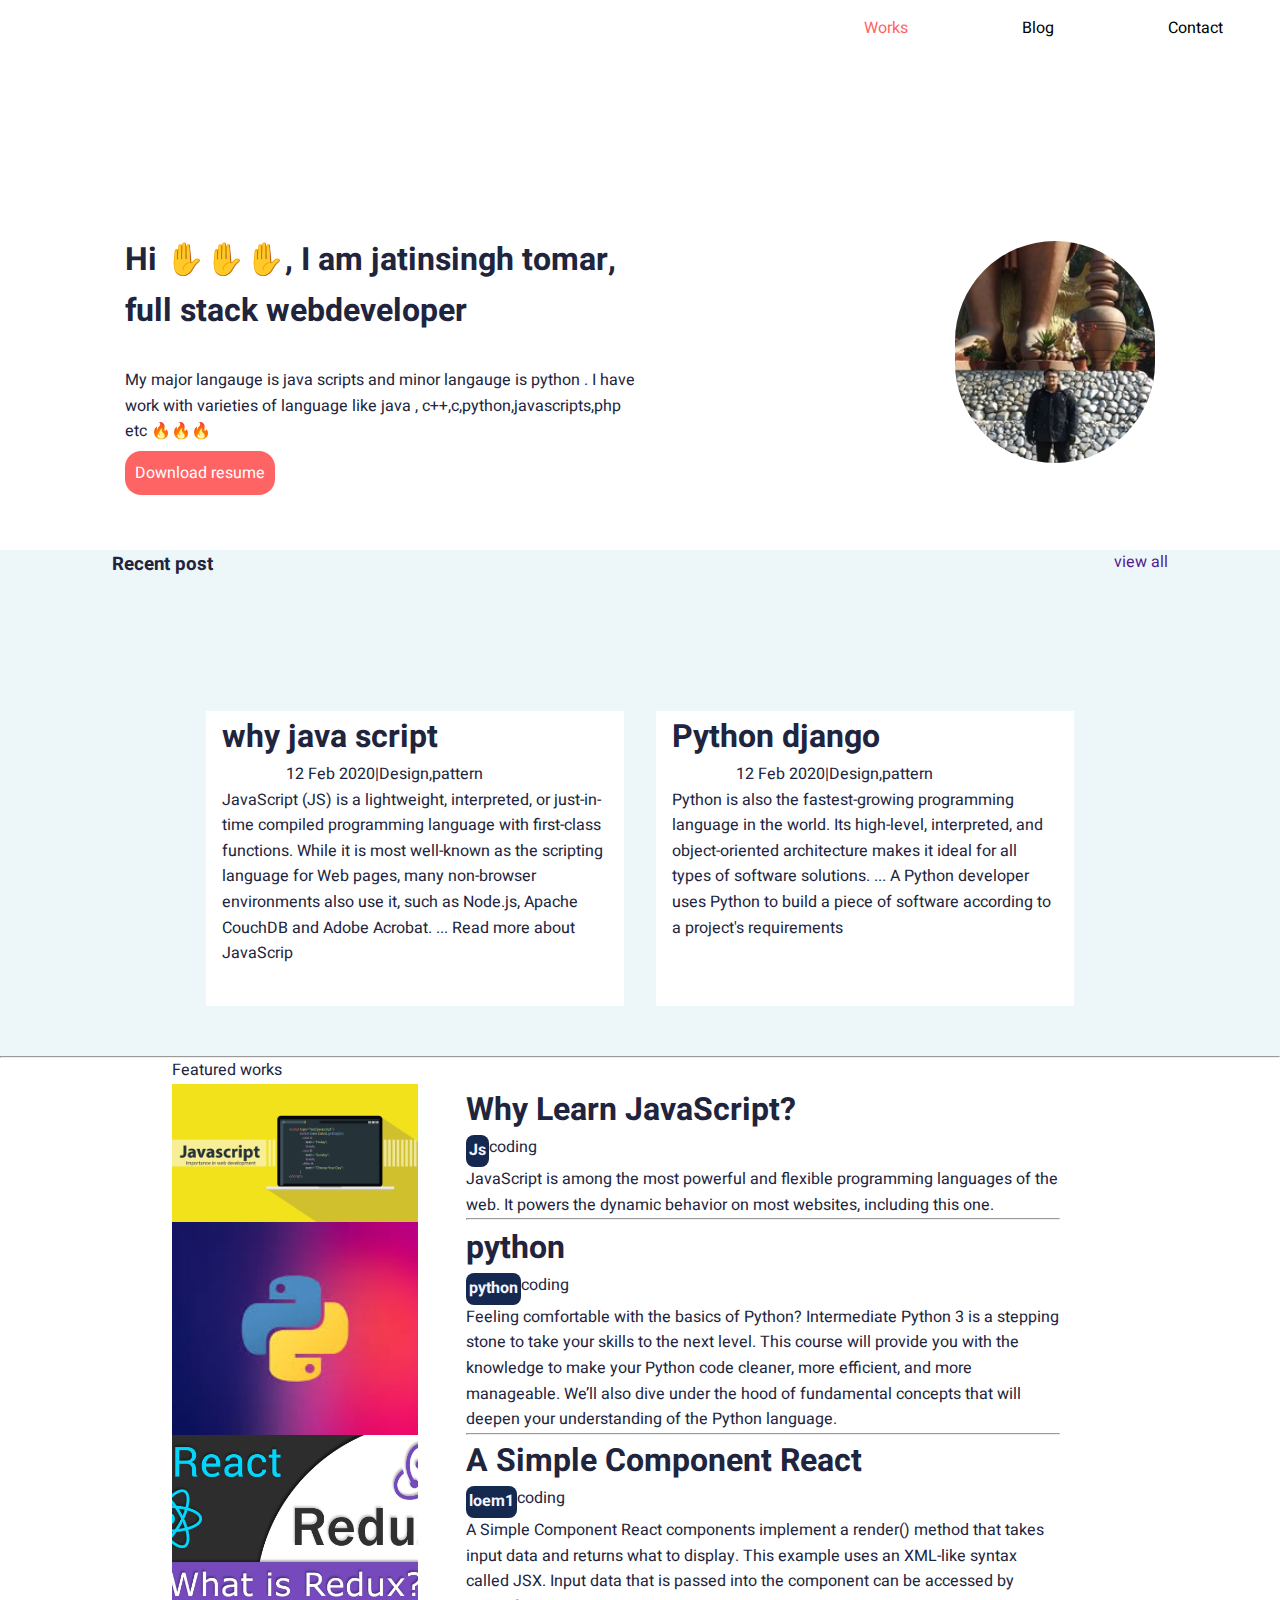
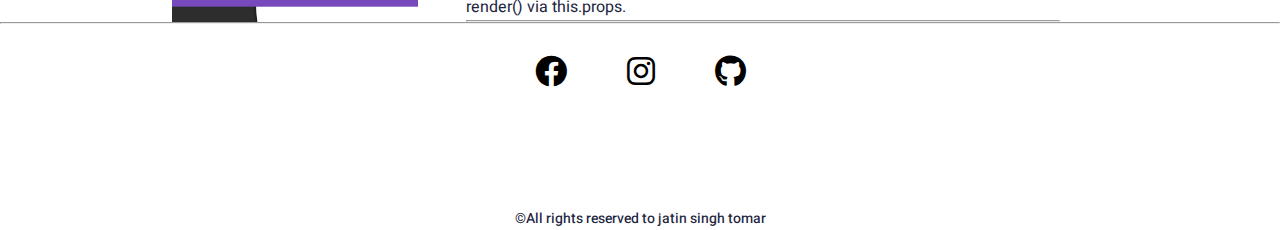
<file: index.html>
<!DOCTYPE html>
<html lang="en">
  <head>
    <meta charset="UTF-8" />
    <meta http-equiv="X-UA-Compatible" content="IE=edge" />
    <meta name="viewport" content="width=device-width, initial-scale=1.0" />

    <link rel="stylesheet" href="./scss/style.css" />
    <title>jatinPortfolio</title>
    <link
      rel="stylesheet"
      href="https://cdnjs.cloudflare.com/ajax/libs/font-awesome/6.0.0/css/all.min.css"
      integrity="sha512-9usAa10IRO0HhonpyAIVpjrylPvoDwiPUiKdWk5t3PyolY1cOd4DSE0Ga+ri4AuTroPR5aQvXU9xC6qOPnzFeg=="
      crossorigin="anonymous"
      referrerpolicy="no-referrer"
    />
  </head>
  <body>
    <h1 id="active"><i class="fas fa-bars"></i></h1>
    <ul id="disable">
      <li><a href="./service.html" class="active-link">Works</a></li>
      <li><a href="./Blog.html">Blog</a></li>
      <li><a href="./contact.html">Contact</a></li>
      <li id="times"><i class="fas fa-times"></i></li>
    </ul>
    <section id="hearo">
      <nav id="hearo-wrapper">
        <div class="text">
          <h1>Hi ✋✋✋, I am jatinsingh tomar, full stack webdeveloper</h1>
          <p>
            My major langauge is java scripts and minor langauge is python . I
            have work with varieties of language like java ,
            c++,c,python,javascripts,php etc 🔥🔥🔥
          </p>
          <a href="" class="cta">Download resume</a>
        </div>

        <img src="./img/profile-pic.jpg" alt="" width="200px" />
      </nav>
    </section>

    <section class="posts">
      <div class="heading">
        <h3>Recent post</h3>
        <a href="">view all</a>
      </div>

      <div class="card-wrapper">
        <div class="card">
          <h1>why java script</h1>
          <span>12 Feb 2020|Design,pattern </span>
          <p>
            JavaScript (JS) is a lightweight, interpreted, or just-in-time
            compiled programming language with first-class functions. While it
            is most well-known as the scripting language for Web pages, many
            non-browser environments also use it, such as Node.js, Apache
            CouchDB and Adobe Acrobat. ... Read more about JavaScrip
          </p>
        </div>
        <div class="card">
          <h1>Python django</h1>
          <span>12 Feb 2020|Design,pattern </span>
          <p>
            Python is also the fastest-growing programming language in the
            world. Its high-level, interpreted, and object-oriented architecture
            makes it ideal for all types of software solutions. ... A Python
            developer uses Python to build a piece of software according to a
            project's requirements
          </p>
        </div>
      </div>
    </section>
    <hr />
    <section id="feture-box">
      <div class="feture-wrapper">
        <span>Featured works</span>
        <div class="card">
          <img src="./img/1.jpg" alt="" />

          <div class="text-content">
            <h1>Why Learn JavaScript?</h1>
            <div class="title">
              <div class="sub-title">
                <h4>Js</h4>
              </div>
              <span>coding</span>
            </div>
            <p>
              JavaScript is among the most powerful and flexible programming
              languages of the web. It powers the dynamic behavior on most
              websites, including this one.
            </p>
            <hr />
          </div>
        </div>
        <div class="card">
          <img src="./img/2.jpg" alt="" />

          <div class="text-content">
            <h1>python</h1>
            <div class="title">
              <div class="sub-title">
                <h4>python</h4>
              </div>
              <span>coding</span>
            </div>
            <p>
              Feeling comfortable with the basics of Python? Intermediate Python
              3 is a stepping stone to take your skills to the next level. This
              course will provide you with the knowledge to make your Python
              code cleaner, more efficient, and more manageable. We’ll also dive
              under the hood of fundamental concepts that will deepen your
              understanding of the Python language.
            </p>
            <hr />
          </div>
        </div>
        <div class="card">
          <img src="./img/3.jpg" alt="" />

          <div class="text-content">
            <h1>A Simple Component React</h1>
            <div class="title">
              <div class="sub-title">
                <h4>loem1</h4>
              </div>
              <span>coding</span>
            </div>
            <p>
              A Simple Component React components implement a render() method
              that takes input data and returns what to display. This example
              uses an XML-like syntax called JSX. Input data that is passed into
              the component can be accessed by render() via this.props.
            </p>
            <hr />
          </div>
        </div>
      </div>
    </section>
    <hr />
    <footer>
      <ul>
        <li>
          <a href="https://www.facebook.com/singh.jatin.794"><i class="fab fa-facebook"></i></a>
        </li>
        <li>
          <a href="https://www.instagram.com/singh.jatin.794/?hl=en"><i class="fab fa-instagram"></i></a>
        </li>
        <li>
          <a href="https://github.com/jatinsinghnp"><i class="fab fa-github"></i></a>
        </li>
      </ul>
      <span>&copy;All rights reserved to jatin singh tomar</span>
    </footer>
  </body>

  <script>
    const hamburger = document.querySelector("#active");
    const wrong = document.querySelector("#times");
    const ul = document.querySelector("#disable");
    if (window.innerWidth <= 400) {
      hamburger.addEventListener("click", () => {
        ul.style.display = "flex";
        hamburger.style.display = "none";
      });
      wrong.addEventListener("click", () => {
        ul.style.display = "none";
        hamburger.style.display = "block";
      });
    }
  </script>
</html>
</file>
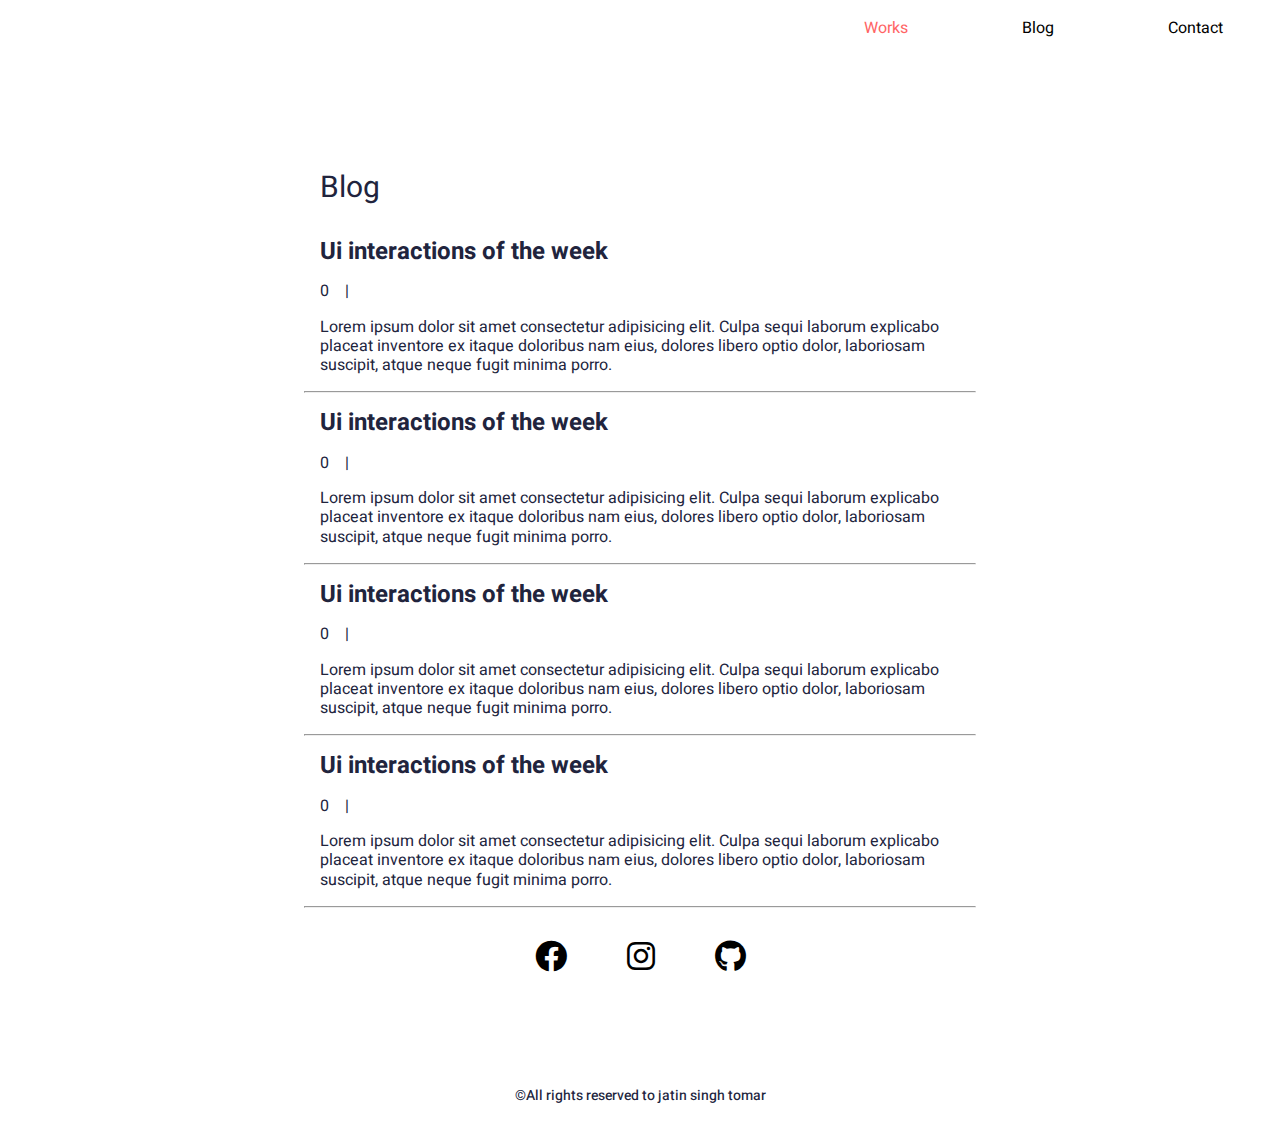
<file: Blog.html>
<!DOCTYPE html>
<html lang="en">
  <head>
    <meta charset="UTF-8" />
    <meta http-equiv="X-UA-Compatible" content="IE=edge" />
    <meta name="viewport" content="width=device-width, initial-scale=1.0" />
    <title>Document</title>
    <link rel="stylesheet" href="./scss/style.css" />

    <link
      rel="stylesheet"
      href="https://cdnjs.cloudflare.com/ajax/libs/font-awesome/6.0.0/css/all.min.css"
      integrity="sha512-9usAa10IRO0HhonpyAIVpjrylPvoDwiPUiKdWk5t3PyolY1cOd4DSE0Ga+ri4AuTroPR5aQvXU9xC6qOPnzFeg=="
      crossorigin="anonymous"
      referrerpolicy="no-referrer"
    />
  </head>
  <body>
    <h1 id="active"><i class="fas fa-bars"></i></h1>

    <ul id="disable">
      <li><a href="./service.html" class="active-link">Works</a></li>
      <li><a href="./Blog.html">Blog</a></li>
      <li><a href="./contact.html">Contact</a></li>
      <li id="times"><i class="fas fa-times"></i></li>
    </ul>

    <div class="blog-area">
      <div class="blog-content">
        <h2>Blog</h2>
        <h1>Ui interactions of the week</h1>
        <span>0</span>|
        <p>
          Lorem ipsum dolor sit amet consectetur adipisicing elit. Culpa sequi
          laborum explicabo placeat inventore ex itaque doloribus nam eius,
          dolores libero optio dolor, laboriosam suscipit, atque neque fugit
          minima porro.
        </p>
        <hr />
      </div>
      <div class="blog-content">
        <h1>Ui interactions of the week</h1>
        <span>0</span>|
        <p>
          Lorem ipsum dolor sit amet consectetur adipisicing elit. Culpa sequi
          laborum explicabo placeat inventore ex itaque doloribus nam eius,
          dolores libero optio dolor, laboriosam suscipit, atque neque fugit
          minima porro.
        </p>
        <hr />
      </div>
      <div class="blog-content">
        <h1>Ui interactions of the week</h1>
        <span>0</span>|
        <p>
          Lorem ipsum dolor sit amet consectetur adipisicing elit. Culpa sequi
          laborum explicabo placeat inventore ex itaque doloribus nam eius,
          dolores libero optio dolor, laboriosam suscipit, atque neque fugit
          minima porro.
        </p>
        <hr />
      </div>
      <div class="blog-content">
        <h1>Ui interactions of the week</h1>
        <span>0</span>|
        <p>
          Lorem ipsum dolor sit amet consectetur adipisicing elit. Culpa sequi
          laborum explicabo placeat inventore ex itaque doloribus nam eius,
          dolores libero optio dolor, laboriosam suscipit, atque neque fugit
          minima porro.
        </p>
        <hr />
      </div>
      <footer>
        <ul>
          <li>
            <a href="https://www.facebook.com/singh.jatin.794"
              ><i class="fab fa-facebook"></i
            ></a>
          </li>
          <li>
            <a href="https://www.instagram.com/singh.jatin.794/?hl=en"
              ><i class="fab fa-instagram"></i
            ></a>
          </li>
          <li>
            <a href="https://github.com/jatinsinghnp"
              ><i class="fab fa-github"></i
            ></a>
          </li>
        </ul>
        <span>&copy;All rights reserved to jatin singh tomar</span>
      </footer>
    </div>
  </body>
  <script>
    const hamburger = document.querySelector("#active");
    const wrong = document.querySelector("#times");
    const ul = document.querySelector("#disable");
    if (window.innerWidth <= 400) {
      hamburger.addEventListener("click", () => {
        ul.style.display = "flex";
        hamburger.style.display = "none";
      });
      wrong.addEventListener("click", () => {
        ul.style.display = "none";
        hamburger.style.display = "block";
      });
    }
  </script>
</html>
</file>
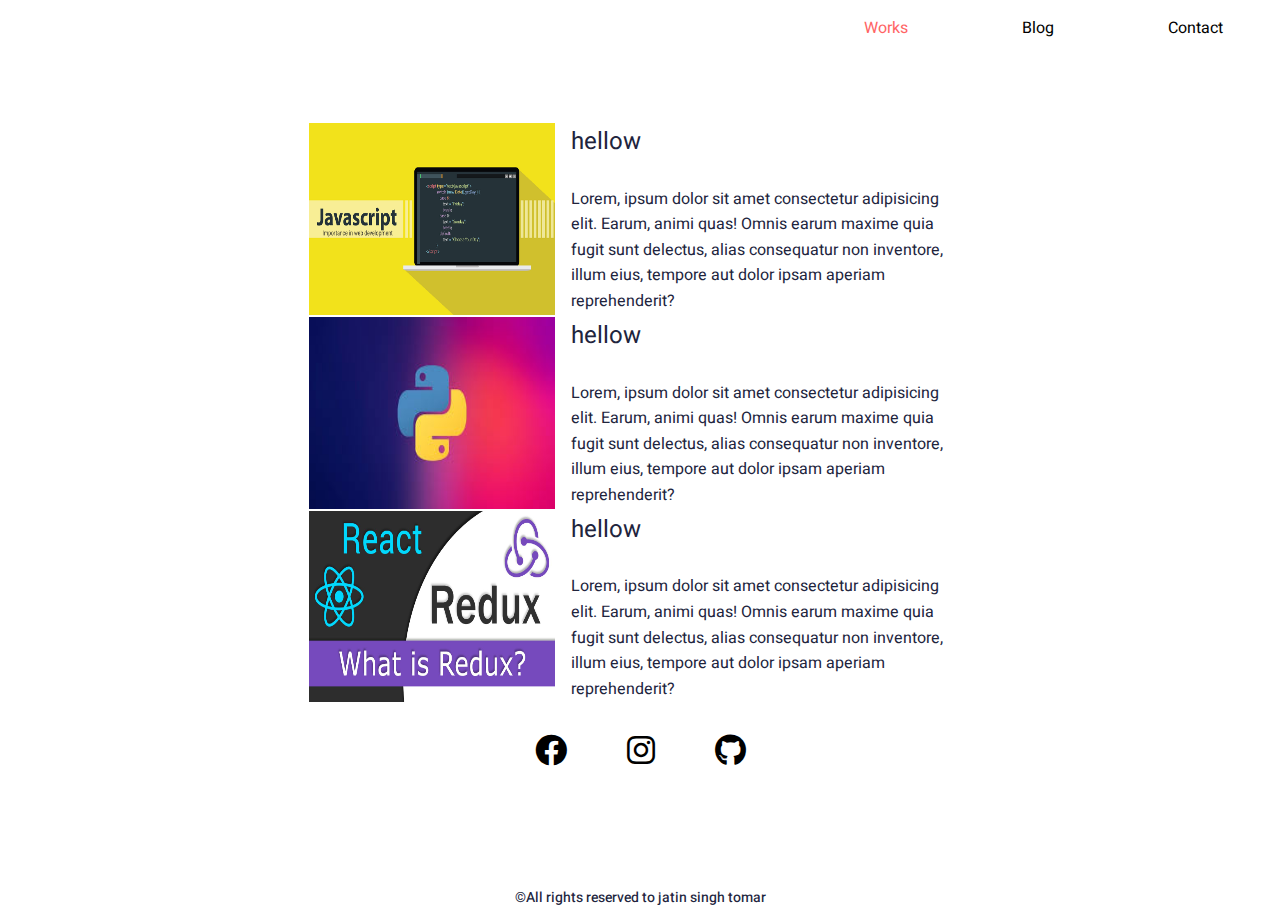
<file: service.html>
<!DOCTYPE html>
<html lang="en">
  <head>
    <meta charset="UTF-8" />
    <meta http-equiv="X-UA-Compatible" content="IE=edge" />
    <meta name="viewport" content="width=device-width, initial-scale=1.0" />
    <title>Document</title>
    <link rel="stylesheet" href="./scss/style.css" />

    <link
      rel="stylesheet"
      href="https://cdnjs.cloudflare.com/ajax/libs/font-awesome/6.0.0/css/all.min.css"
      integrity="sha512-9usAa10IRO0HhonpyAIVpjrylPvoDwiPUiKdWk5t3PyolY1cOd4DSE0Ga+ri4AuTroPR5aQvXU9xC6qOPnzFeg=="
      crossorigin="anonymous"
      referrerpolicy="no-referrer"
    />
  </head>
  <body>
    <h1 id="active"><i class="fas fa-bars"></i></h1>

    <ul id="disable">
      <li><a href="./service.html" class="active-link">Works</a></li>
      <li><a href="./Blog.html">Blog</a></li>
      <li><a href="./contact.html">Contact</a></li>
      <li id="times"><i class="fas fa-times"></i></li>
    </ul>

    <div class="container">
      <div class="card-services">
        <img src="./img/1.jpg" alt="" />
        <div class="card-content">
          <h2>hellow</h2>
          <div class="subtitle"><span></span> <span></span></div>
          <p>
            Lorem, ipsum dolor sit amet consectetur adipisicing elit. Earum,
            animi quas! Omnis earum maxime quia fugit sunt delectus, alias
            consequatur non inventore, illum eius, tempore aut dolor ipsam
            aperiam reprehenderit?
          </p>
        </div>
      </div>
      <div class="card-services">
        <img src="./img/2.jpg" alt="" />
        <div class="card-content">
          <h2>hellow</h2>
          <div class="subtitle"><span></span> <span></span></div>
          <p>
            Lorem, ipsum dolor sit amet consectetur adipisicing elit. Earum,
            animi quas! Omnis earum maxime quia fugit sunt delectus, alias
            consequatur non inventore, illum eius, tempore aut dolor ipsam
            aperiam reprehenderit?
          </p>
        </div>
      </div>
      <div class="card-services">
        <img src="./img/3.jpg" alt="" />
        <div class="card-content">
          <h2>hellow</h2>
          <div class="subtitle"><span></span> <span></span></div>
          <p>
            Lorem, ipsum dolor sit amet consectetur adipisicing elit. Earum,
            animi quas! Omnis earum maxime quia fugit sunt delectus, alias
            consequatur non inventore, illum eius, tempore aut dolor ipsam
            aperiam reprehenderit?
          </p>
        </div>
      </div>
    </div>
    <footer>
      <ul>
        <li>
          <a href="https://www.facebook.com/singh.jatin.794"><i class="fab fa-facebook"></i></a>
        </li>
        <li>
          <a href="https://www.instagram.com/singh.jatin.794/?hl=en"><i class="fab fa-instagram"></i></a>
        </li>
        <li>
          <a href="https://github.com/jatinsinghnp"><i class="fab fa-github"></i></a>
        </li>
      </ul>
      <span>&copy;All rights reserved to jatin singh tomar</span>
    </footer>
  </body>
  <script>
    const hamburger = document.querySelector("#active");
    const wrong = document.querySelector("#times");
    const ul = document.querySelector("#disable");
    if (window.innerWidth <= 400) {
      hamburger.addEventListener("click", () => {
        ul.style.display = "flex";
        hamburger.style.display = "none";
      });
      wrong.addEventListener("click", () => {
        ul.style.display = "none";
        hamburger.style.display = "block";
      });
    }
  </script>
</html>
</file>
<file: scss/style.css>
@import url("https://fonts.googleapis.com/css2?family=Heebo:wght@100;300;500;700;900&display=swap");
* {
  padding: 0;
  margin: 0;
  -webkit-box-sizing: border-box;
          box-sizing: border-box;
}

:root {
  --color-main: #ffffff;
  --primary-color: #ff6464;
  --seconday--color: #00a8cc;
  --dark--color: #21243d;
  --light-color: #8695a4;
}

a {
  text-decoration: none;
}

body {
  font-family: "Heebo", sans-serif;
  background: var(--color-main);
  color: #21243d;
  line-height: 1.6;
  font-size: 16px;
}

#active {
  display: none;
}

#times {
  display: none;
}

ul {
  display: -webkit-box;
  display: -ms-flexbox;
  display: flex;
  -webkit-box-align: end;
      -ms-flex-align: end;
          align-items: flex-end;
  -webkit-box-pack: end;
      -ms-flex-pack: end;
          justify-content: flex-end;
  -ms-flex-wrap: wrap;
      flex-wrap: wrap;
  margin-bottom: 5rem;
}

ul li {
  margin-top: 1rem;
  list-style: none;
  padding: 0 57px;
}

ul li .active-link {
  color: var(--primary-color);
}

ul li a {
  color: #000;
  text-decoration: none;
}

ul li a:hover {
  background: #000;
  color: #ffff;
  -webkit-transition: all 2s ease-in-out;
  transition: all 2s ease-in-out;
}

#hearo #hearo-wrapper {
  display: -webkit-box;
  display: -ms-flexbox;
  display: flex;
  -ms-flex-wrap: wrap;
      flex-wrap: wrap;
  -webkit-box-pack: center;
      -ms-flex-pack: center;
          justify-content: center;
  -webkit-box-align: center;
      -ms-flex-align: center;
          align-items: center;
  margin-top: 10rem;
  margin-bottom: 3rem;
  -o-object-fit: cover;
     object-fit: cover;
  padding: 1rem;
}

#hearo #hearo-wrapper .text {
  max-width: 31.875rem;
  font-size: medium;
}

#hearo #hearo-wrapper .text h1 {
  padding: 1rem 0;
}

#hearo #hearo-wrapper .text p {
  padding: 1rem 0;
}

#hearo #hearo-wrapper .text .cta {
  width: 208px;
  background: var(--primary-color);
  color: #ffffff;
  padding: 10px;
  border-radius: 1em;
}

#hearo #hearo-wrapper img {
  border-radius: 10rem;
  margin-left: 20rem;
}

.posts {
  background: #edf7fa;
  display: -ms-grid;
  display: grid;
  -ms-grid-rows: minmax(2, 1fr);
      grid-template-rows: minmax(2, 1fr);
  grid-gap: 5rem;
}

.posts .heading {
  display: -webkit-box;
  display: -ms-flexbox;
  display: flex;
  -webkit-box-align: start;
      -ms-flex-align: start;
          align-items: flex-start;
  -webkit-box-pack: justify;
      -ms-flex-pack: justify;
          justify-content: space-between;
  -ms-flex-wrap: wrap;
      flex-wrap: wrap;
  margin: 0 7rem;
}

.posts .card-wrapper {
  display: -webkit-box;
  display: -ms-flexbox;
  display: flex;
  height: 396px;
  -webkit-box-align: center;
      -ms-flex-align: center;
          align-items: center;
  -webkit-box-pack: center;
      -ms-flex-pack: center;
          justify-content: center;
}

.posts .card-wrapper .card {
  background: var(--color-main);
  margin: 0 1rem;
  height: 295px;
  max-width: 26.125rem;
  font-size: medium;
  font-weight: 400;
}

.posts .card-wrapper .card h1 {
  padding: 0 1rem;
}

.posts .card-wrapper .card span {
  padding: 5rem;
}

.posts .card-wrapper .card p {
  padding: 0 1rem;
  line-height: 1.6;
}

#feture-box {
  display: -webkit-box;
  display: -ms-flexbox;
  display: flex;
  -webkit-box-orient: vertical;
  -webkit-box-direction: normal;
      -ms-flex-direction: column;
          flex-direction: column;
}

#feture-box .feture-wrapper {
  min-height: 37.5;
  margin: auto;
  margin-bottom: 0;
}

#feture-box .feture-wrapper .card {
  display: -webkit-box;
  display: -ms-flexbox;
  display: flex;
}

#feture-box .feture-wrapper .card p {
  max-width: 594px;
}

#feture-box .feture-wrapper .card .text-content {
  margin: 0 3rem;
}

#feture-box .feture-wrapper .card .text-content .title {
  display: -webkit-inline-box;
  display: -ms-inline-flexbox;
  display: inline-flex;
}

#feture-box .feture-wrapper .card .text-content .title .sub-title {
  padding: 0.2rem;
  display: -webkit-box;
  display: -ms-flexbox;
  display: flex;
  background: #142850;
  border-radius: 0.5rem;
  max-width: 60px;
  color: #f3f3ff;
}

#feture-box .feture-wrapper .card img {
  max-width: 246px;
  -o-object-fit: cover;
     object-fit: cover;
}

footer {
  max-width: 1152px;
  height: 182px;
  font-size: 14px;
  font-weight: 500;
  text-align: center;
  display: -webkit-box;
  display: -ms-flexbox;
  display: flex;
  -webkit-box-orient: vertical;
  -webkit-box-direction: normal;
      -ms-flex-direction: column;
          flex-direction: column;
  -webkit-box-align: center;
      -ms-flex-align: center;
          align-items: center;
  -webkit-box-pack: center;
      -ms-flex-pack: center;
          justify-content: center;
  margin: auto;
}

footer ul {
  display: -webkit-inline-box;
  display: -ms-inline-flexbox;
  display: inline-flex;
  -webkit-box-pack: center;
      -ms-flex-pack: center;
          justify-content: center;
  -webkit-box-align: center;
      -ms-flex-align: center;
          align-items: center;
}

footer ul li {
  list-style: none;
  padding: 30px;
  font-size: 2rem;
}

@media screen and (max-width: 400px) {
  #active {
    position: absolute;
    top: 0;
    right: 0;
    display: block;
  }
  #times {
    display: block;
  }
  #disable {
    -webkit-transition: all 0.5s ease-in-out;
    transition: all 0.5s ease-in-out;
    display: none;
    -webkit-box-align: end;
        -ms-flex-align: end;
            align-items: flex-end;
    -webkit-box-pack: end;
        -ms-flex-pack: end;
            justify-content: flex-end;
    -ms-flex-wrap: wrap;
        flex-wrap: wrap;
    -webkit-box-orient: vertical;
    -webkit-box-direction: normal;
        -ms-flex-direction: column;
            flex-direction: column;
  }
  #disable li {
    margin-top: 1rem;
    list-style: none;
    padding: 0 57px;
  }
  #disable li a {
    color: #000;
    text-decoration: none;
  }
  #disable li a:hover {
    background: #000;
    color: #ffff;
  }
  #hearo {
    max-width: 25rem;
  }
  #hearo #hearo-wrapper {
    display: -webkit-box;
    display: -ms-flexbox;
    display: flex;
    -ms-flex-wrap: wrap;
        flex-wrap: wrap;
    -webkit-box-orient: vertical;
    -webkit-box-direction: reverse;
        -ms-flex-direction: column-reverse;
            flex-direction: column-reverse;
    -webkit-box-pack: center;
        -ms-flex-pack: center;
            justify-content: center;
    -webkit-box-align: center;
        -ms-flex-align: center;
            align-items: center;
    margin-left: 3rem;
  }
  #hearo #hearo-wrapper .text {
    max-width: 31.875rem;
    font-size: medium;
  }
  #hearo #hearo-wrapper .text h1 {
    padding: 1rem 0;
  }
  #hearo #hearo-wrapper .text p {
    padding: 1rem 0;
  }
  #hearo #hearo-wrapper .text .cta {
    width: 208px;
    background: var(--primary-color);
    color: #ffffff;
    padding: 10px;
    border-radius: 1em;
  }
  #hearo #hearo-wrapper img {
    border-radius: 50rem;
    margin-left: 0;
    -o-object-fit: cover;
       object-fit: cover;
    padding: 1rem;
    max-width: 300px;
  }
  .posts {
    background: #edf7fa;
    display: -ms-grid;
    display: grid;
    -ms-grid-rows: minmax(2, 1fr);
        grid-template-rows: minmax(2, 1fr);
    grid-gap: 1rem;
    max-width: 25rem;
    min-height: 40.438rem;
  }
  .posts span {
    height: 5px;
  }
  .posts .heading {
    display: -webkit-box;
    display: -ms-flexbox;
    display: flex;
    -webkit-box-align: start;
        -ms-flex-align: start;
            align-items: flex-start;
    -webkit-box-pack: justify;
        -ms-flex-pack: justify;
            justify-content: space-between;
    -ms-flex-wrap: wrap;
        flex-wrap: wrap;
    margin: 0 7rem;
  }
  .posts .heading a {
    display: none;
  }
  .posts .card-wrapper {
    display: -webkit-box;
    display: -ms-flexbox;
    display: flex;
    height: 396px;
    -webkit-box-orient: vertical;
    -webkit-box-direction: normal;
        -ms-flex-direction: column;
            flex-direction: column;
    -webkit-box-align: center;
        -ms-flex-align: center;
            align-items: center;
    -webkit-box-pack: center;
        -ms-flex-pack: center;
            justify-content: center;
  }
  #feture-box {
    display: -webkit-box;
    display: -ms-flexbox;
    display: flex;
    -webkit-box-orient: vertical;
    -webkit-box-direction: normal;
        -ms-flex-direction: column;
            flex-direction: column;
    max-width: 25rem;
    -webkit-box-align: center;
        -ms-flex-align: center;
            align-items: center;
    -webkit-box-pack: center;
        -ms-flex-pack: center;
            justify-content: center;
  }
  #feture-box .feture-wrapper {
    margin: auto;
  }
  #feture-box .feture-wrapper span {
    margin: 0 1rem;
  }
  #feture-box .feture-wrapper .card {
    display: -webkit-box;
    display: -ms-flexbox;
    display: flex;
    -webkit-box-orient: vertical;
    -webkit-box-direction: normal;
        -ms-flex-direction: column;
            flex-direction: column;
    -webkit-box-pack: center;
        -ms-flex-pack: center;
            justify-content: center;
    -webkit-box-align: center;
        -ms-flex-align: center;
            align-items: center;
  }
  #feture-box .feture-wrapper .card p {
    max-width: 594px;
    margin-left: 0;
  }
  #feture-box .feture-wrapper .card .text-content {
    max-width: 25rem;
  }
  #feture-box .feture-wrapper .card .text-content .title {
    display: -webkit-inline-box;
    display: -ms-inline-flexbox;
    display: inline-flex;
  }
  #feture-box .feture-wrapper .card .text-content .title .sub-title {
    padding: 0.2rem;
    display: -webkit-box;
    display: -ms-flexbox;
    display: flex;
    background: #142850;
    border-radius: 0.5rem;
    max-width: 60px;
    color: #f3f3ff;
  }
  #feture-box .feture-wrapper .card img {
    max-width: 339px;
    -o-object-fit: cover;
       object-fit: cover;
  }
}

.blog-area {
  margin-top: 3rem;
  display: -webkit-box;
  display: -ms-flexbox;
  display: flex;
  -webkit-box-orient: vertical;
  -webkit-box-direction: normal;
      -ms-flex-direction: column;
          flex-direction: column;
  padding: 2rem;
  line-height: 1.2;
  -ms-flex-wrap: wrap;
      flex-wrap: wrap;
  -webkit-box-pack: center;
      -ms-flex-pack: center;
          justify-content: center;
  -webkit-box-align: center;
      -ms-flex-align: center;
          align-items: center;
}

.blog-area .blog-content {
  max-width: 42rem;
}

.blog-area .blog-content h1 {
  padding: 1rem;
  font-size: 24px;
}

.blog-area .blog-content h2 {
  padding: 1rem;
  font-size: 30px;
  font-weight: 400;
}

.blog-area .blog-content p {
  padding: 1rem;
  font-size: 16px;
  font-weight: 400;
}

.blog-area .blog-content span {
  padding: 1rem;
}

.blog-area .blog-content hr {
  padding: 0 1rem;
}

.container {
  display: -webkit-box;
  display: -ms-flexbox;
  display: flex;
  -webkit-box-orient: vertical;
  -webkit-box-direction: normal;
      -ms-flex-direction: column;
          flex-direction: column;
  -webkit-box-align: center;
      -ms-flex-align: center;
          align-items: center;
  -webkit-box-pack: center;
      -ms-flex-pack: center;
          justify-content: center;
  -ms-flex-wrap: wrap;
      flex-wrap: wrap;
  margin: auto;
}

.container .card-services {
  max-width: 41.5rem;
  display: -webkit-box;
  display: -ms-flexbox;
  display: flex;
  padding: 1px;
}

.container .card-services h2 {
  padding: 0 1rem;
  color: #21243d;
  font-size: 24px;
  font-weight: 400;
}

.container .card-services p {
  padding: 0 1rem;
  font-size: 16px;
  font-weight: 400;
}

.container .card-services span {
  padding: 0 1rem;
}

.container .card-services img {
  max-width: 15.375rem;
  min-height: 11.25rem;
}

@media screen and (max-width: 400px) {
  .container {
    margin-top: 3rem;
    display: -webkit-box;
    display: -ms-flexbox;
    display: flex;
    -webkit-box-orient: vertical;
    -webkit-box-direction: normal;
        -ms-flex-direction: column;
            flex-direction: column;
    max-width: 344px;
    -webkit-box-pack: center;
        -ms-flex-pack: center;
            justify-content: center;
    -webkit-box-align: center;
        -ms-flex-align: center;
            align-items: center;
  }
  .container .card-services {
    display: -webkit-box;
    display: -ms-flexbox;
    display: flex;
    -webkit-box-orient: vertical;
    -webkit-box-direction: normal;
        -ms-flex-direction: column;
            flex-direction: column;
  }
  .container .card-services img {
    -o-object-fit: cover;
       object-fit: cover;
    margin-left: 1rem;
  }
}
/*# sourceMappingURL=style.css.map */
</file>
